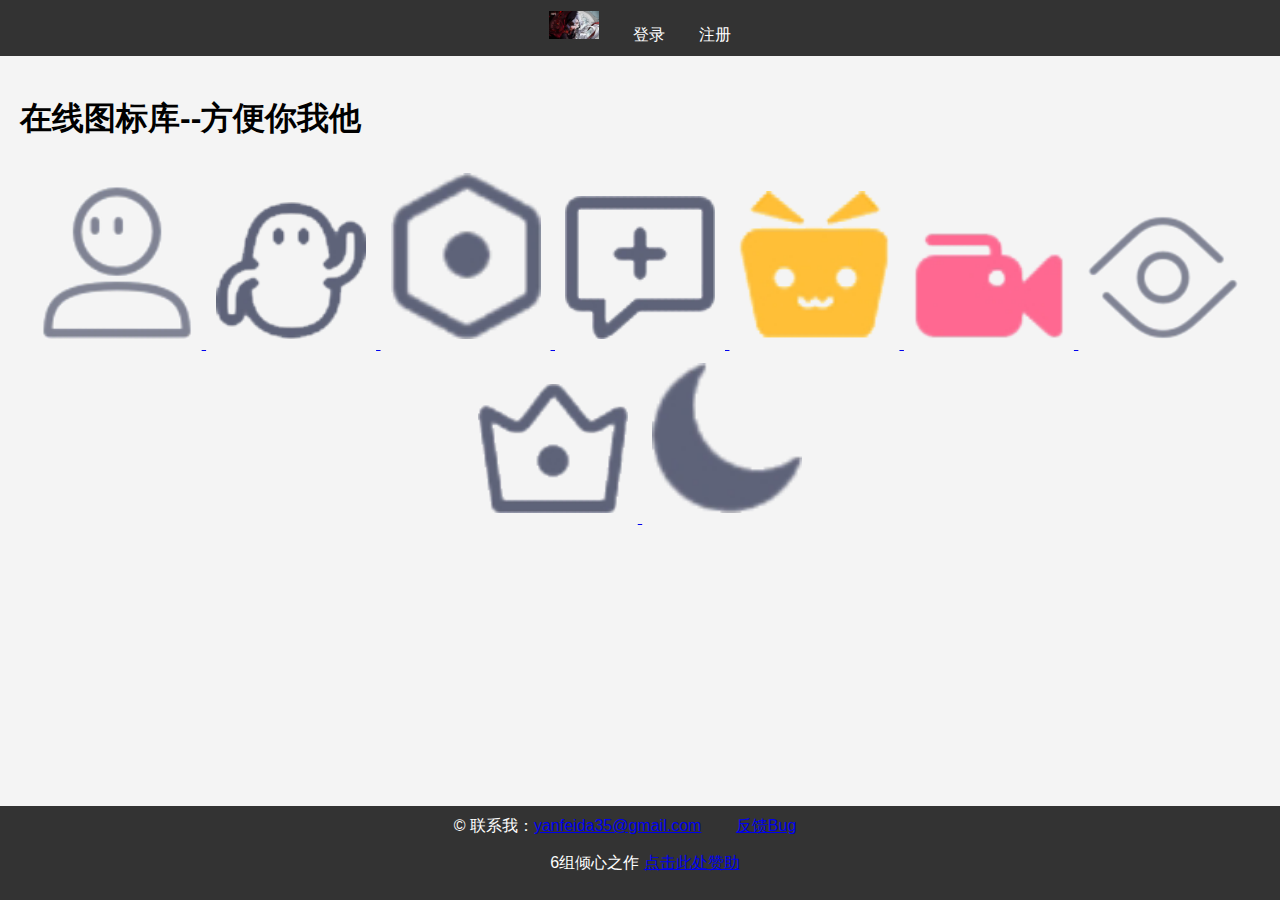
<file: index.html>
<!DOCTYPE html>
<html lang="zh">
<head>
    <meta charset="UTF-8">
    <meta name="viewport" content="width=device-width, initial-scale=1.0">
    <title>主页</title>
    <link rel="stylesheet" href="assets/css/style.css">
</head>
<body>
    <header>
        <nav>
            <a href="index.html"><img src="assets/images/icon.png" alt="主页" id="home-icon" /></a>
            <a href="login.html">登录</a>
            <a href="register.html">注册</a>
        </nav>
    </header>
    <main>
        <h1>在线图标库--方便你我他</h1>
        
        <div style="text-align: center; margin-top: 20px;">
            <a href="https://www.jd.com/?cu=true&utm_source=lianmeng__10__ntp.msn.cn&utm_medium=tuiguang&utm_campaign=t_2030767747_&utm_term=6132ed2c9abc4a55b06314273d61fc19" target="_blank">
                <img src="assets/images/u0.png" alt="图片1" style="width: 150px; margin: 10px;" />
            </a>
            <a href="https://www.douyin.com/?recommend=1" target="_blank">
                <img src="assets/images/u2.png" alt="图片2" style="width: 150px; margin: 10px;" />
            </a>
            <a href="https://www.iqiyi.com/?vfm=f_588_wrb&fv=ac30238882b84c8c" target="_blank">
                <img src="assets/images/u4.png" alt="图片3" style="width: 150px; margin: 10px;" />
            </a>
            <a href="https://example.com" target="_blank">
                <img src="assets/images/u6.png" alt="图片1" style="width: 150px; margin: 10px;" />
            </a>
            <a href="https://example.com" target="_blank">
                <img src="assets/images/u8.png" alt="图片2" style="width: 150px; margin: 10px;" />
            </a>
            <a href="https://example.com" target="_blank">
                <img src="assets/images/u10.png" alt="图片3" style="width: 150px; margin: 10px;" />
            </a>
            <a href="https://example.com" target="_blank">
                <img src="assets/images/u12.png" alt="图片1" style="width: 150px; margin: 10px;" />
            </a>
            <a href="https://example.com" target="_blank">
                <img src="assets/images/u14.png" alt="图片2" style="width: 150px; margin: 10px;" />
            </a>
            <a href="https://example.com" target="_blank">
                <img src="assets/images/u16.png" alt="图片3" style="width: 150px; margin: 10px;" />
            </a>


        </div>
        

    </main>
    <footer>
        <p style="display: inline; margin-right: 30px;">&copy; 联系我：<a href="mailto:yanfeida35@gmail.com">yanfeida35@gmail.com</a></p>
        <a href="feedback.html" style="display: inline; margin-right: 30px;">反馈Bug</a>
        <p style="margin-left: 10px;">6组倾心之作 <a href="qdcode.html">点击此处赞助</a></p>

        
    </footer>
    <script src="assets/js/script.js"></script>
</body>
</html>
</file>
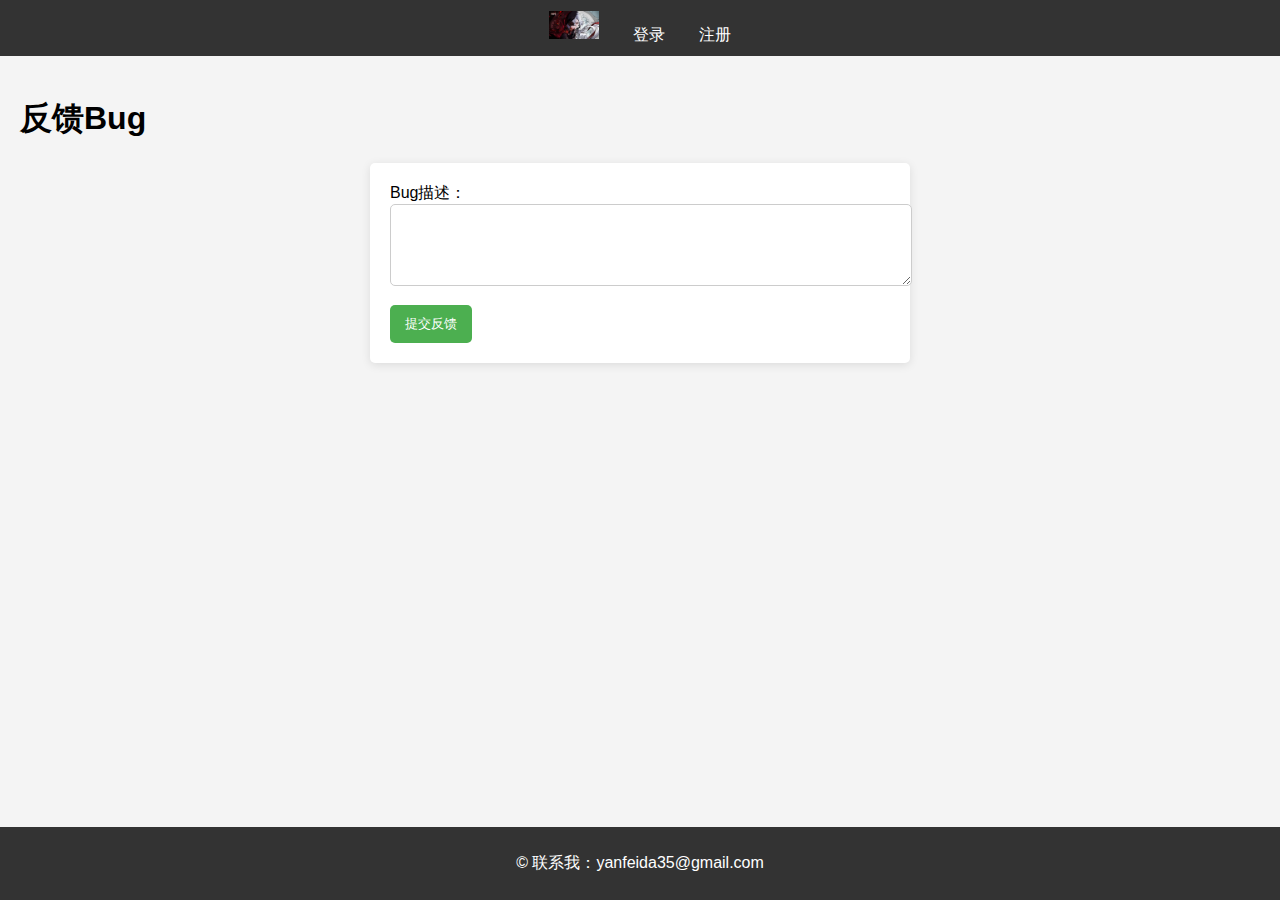
<file: feedback.html>
<!DOCTYPE html>
<html lang="zh">
<head>
    <meta charset="UTF-8">
    <meta name="viewport" content="width=device-width, initial-scale=1.0">
    <title>反馈Bug</title>
    <link rel="stylesheet" href="assets/css/style.css">
</head>
<body>
    <header>
        <nav>
            <a href="index.html"><img src="assets/images/icon.png" alt="主页" id="home-icon" /></a>
            <a href="login.html">登录</a>
            <a href="register.html">注册</a>
        </nav>
    </header>
    <main>
        <h1>反馈Bug</h1>
        <form action="/feedback" method="POST">
            <label for="bug-description">Bug描述：</label>
            <textarea id="bug-description" name="description" rows="4" cols="50" required></textarea>
            <button type="submit">提交反馈</button>
        </form>
    </main>
    <footer>
        <p>&copy; 联系我：yanfeida35@gmail.com</p>
    </footer>
    <script src="assets/js/script.js"></script>
</body>
</html>
</file>
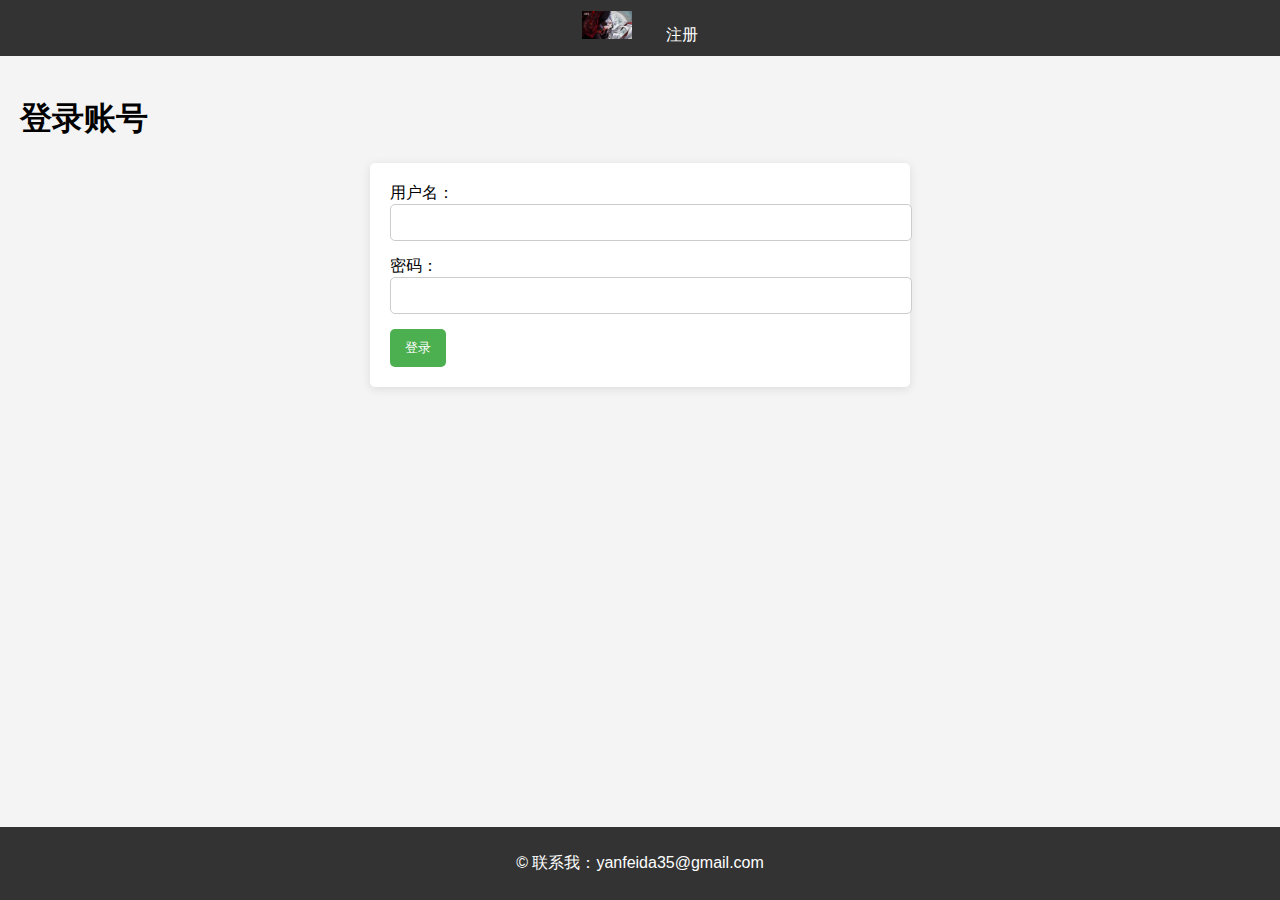
<file: login.html>
<!DOCTYPE html>
<html lang="zh">
<head>
    <meta charset="UTF-8">
    <meta name="viewport" content="width=device-width, initial-scale=1.0">
    <title>登录</title>
    <link rel="stylesheet" href="assets/css/style.css">
</head>
<body>
    <header>
        <nav>
            <a href="index.html"><img src="assets/images/icon.png" alt="主页" id="home-icon" /></a>
            <a href="register.html">注册</a>
        </nav>
    </header>
    <main>
        <h1>登录账号</h1>
<form action="/login" method="POST" id="login-form">
    <label for="login-username">用户名：</label>
    <input type="text" id="login-username" name="username" required />
    <label for="login-password">密码：</label>
    <input type="password" id="login-password" name="password" required />
    <button type="submit">登录</button>
</form>

<script>
    document.getElementById('login-form').addEventListener('submit', function(e) {
        e.preventDefault(); // 防止表单默认提交
        // 提交表单（如果需要其他验证或者异步操作，可以在此处进行）
        
        // 假设登录成功，跳转到目标页面
        window.location.href = 'https://www.baidu.com'; // 你可以根据需要修改跳转地址
    });
</script>

    </main>
    <footer>
        <p>&copy; 联系我：yanfeida35@gmail.com</p>
    </footer>
    <script src="assets/js/script.js"></script>
</body>
</html>
</file>
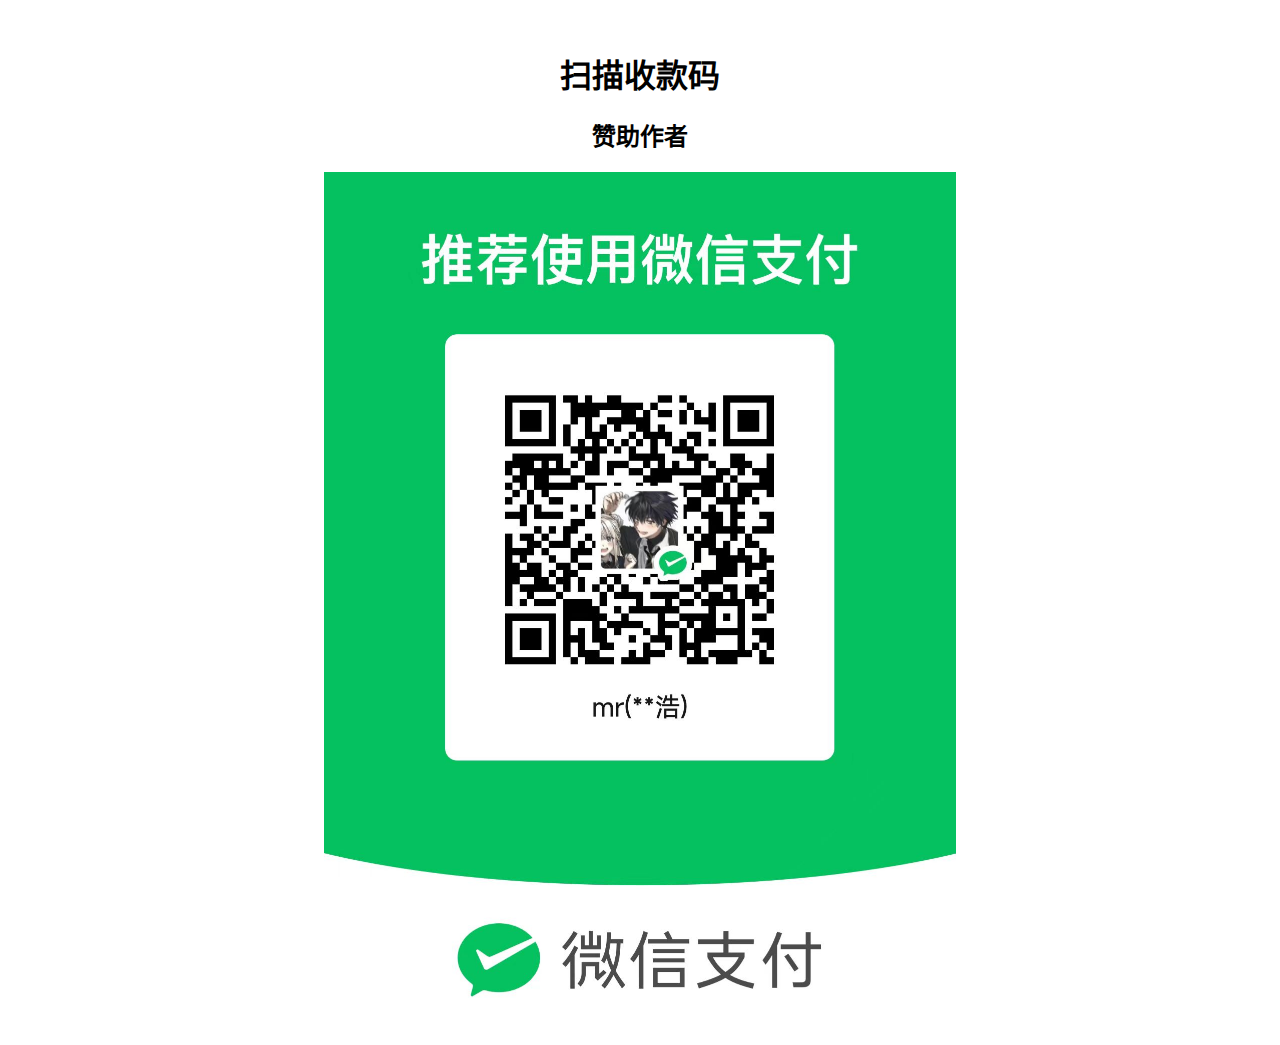
<file: qdcode.html>
<!DOCTYPE html>
<html lang="zh-CN">
<head>
    <meta charset="UTF-8">
    <meta name="viewport" content="width=device-width, initial-scale=1.0">
    <title>收款码</title>
    <style>
        body {
            font-family: Arial, sans-serif;
            text-align: center;
            margin-top: 50px;
        }
        img {
            max-width: 50%;
            height: auto;
        }
    </style>
</head>
<body>

    <h1>扫描收款码</h1>
    <h2>赞助作者</h2>
    <img src="assets/images/money.png" alt="收款码" />

</body>
</html>
</file>
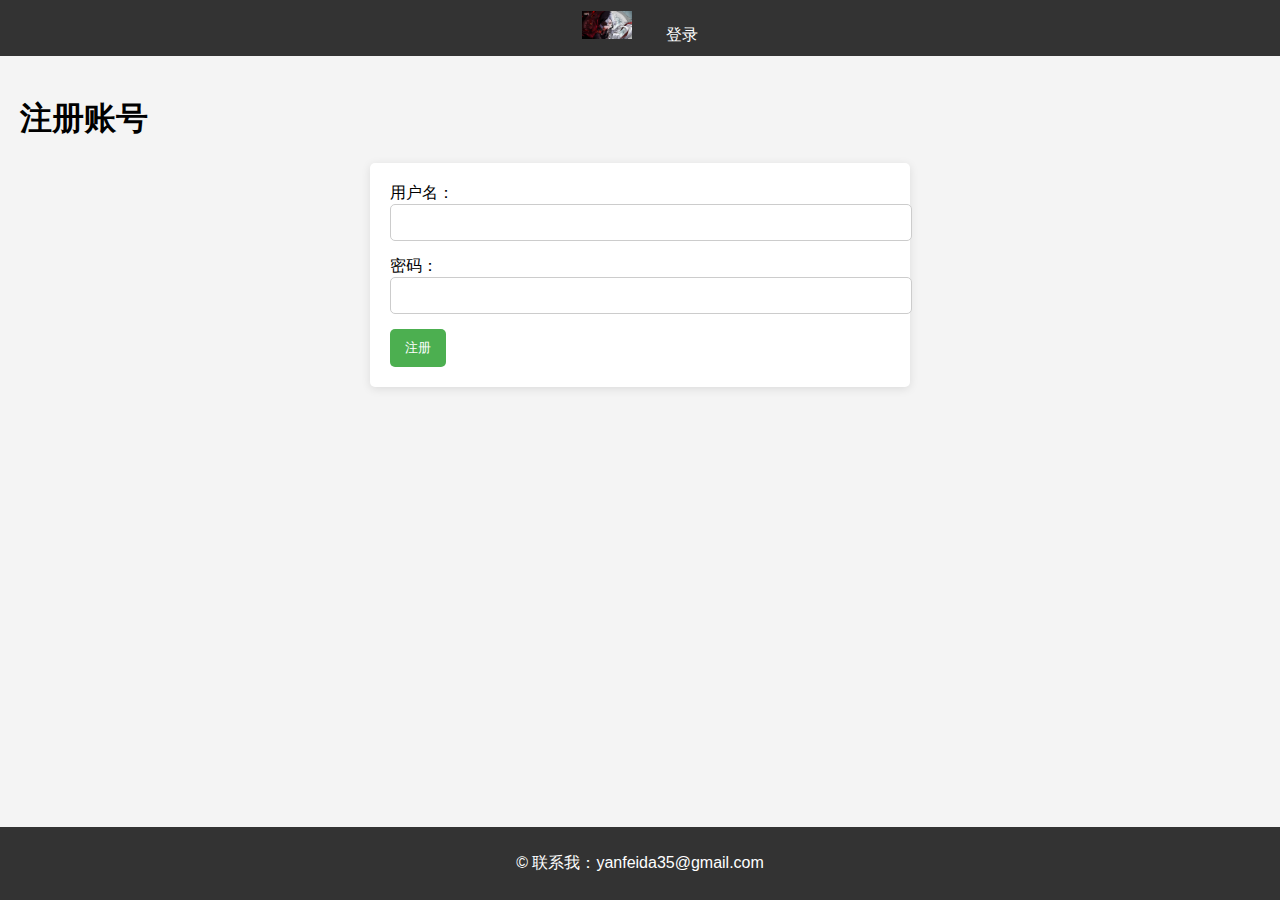
<file: register.html>
<!DOCTYPE html>
<html lang="zh">
<head>
    <meta charset="UTF-8">
    <meta name="viewport" content="width=device-width, initial-scale=1.0">
    <title>注册</title>
    <link rel="stylesheet" href="assets/css/style.css">
</head>
<body>
    <header>
        <nav>
            <a href="index.html"><img src="assets/images/icon.png" alt="主页" id="home-icon" /></a>
            <a href="login.html">登录</a>
        </nav>
    </header>
    <main>
        <h1>注册账号</h1>
        <form action="/register" method="POST">
            <label for="username">用户名：</label>
            <input type="text" id="username" name="username" required />
            <label for="password">密码：</label>
            <input type="password" id="password" name="password" required />
            <button type="submit">注册</button>
        </form>
    </main>
    <footer>
        <p>&copy; 联系我：yanfeida35@gmail.com</p>
    </footer>
    <script src="assets/js/script.js"></script>
</body>
</html>
</file>
<file: assets/css/style.css>
/* 基本样式 */
body {
    font-family: Arial, sans-serif;
    margin: 0;
    padding: 0;
    background-color: #f4f4f4;
}

header {
    background-color: #333;
    color: white;
    padding: 10px 0;
    text-align: center;
}

header nav a {
    margin: 0 15px;
    color: white;
    text-decoration: none;
}

header nav a:hover {
    text-decoration: underline;
}

main {
    padding: 20px;
}

footer {
    text-align: center;
    background-color: #333;
    color: white;
    padding: 10px 0;
    position: fixed;
    bottom: 0;
    width: 100%;
}

form {
    max-width: 500px;
    margin: 0 auto;
    background-color: white;
    padding: 20px;
    border-radius: 5px;
    box-shadow: 0 2px 10px rgba(0, 0, 0, 0.1);
}

input, textarea {
    width: 100%;
    padding: 10px;
    margin-bottom: 15px;
    border: 1px solid #ccc;
    border-radius: 5px;
}

button {
    background-color: #4CAF50;
    color: white;
    padding: 10px 15px;
    border: none;
    border-radius: 5px;
    cursor: pointer;
}

button:hover {
    background-color: #45a049;
}
#home-icon {
    width: 50px !important;  /* 设置宽度为50px */
    height: 30px !important; /* 设置高度为50px */
    max-width: 50%;
    max-height: 50%;
    object-fit: contain; /* 保持图像比例，避免变形 */
}
</file>
